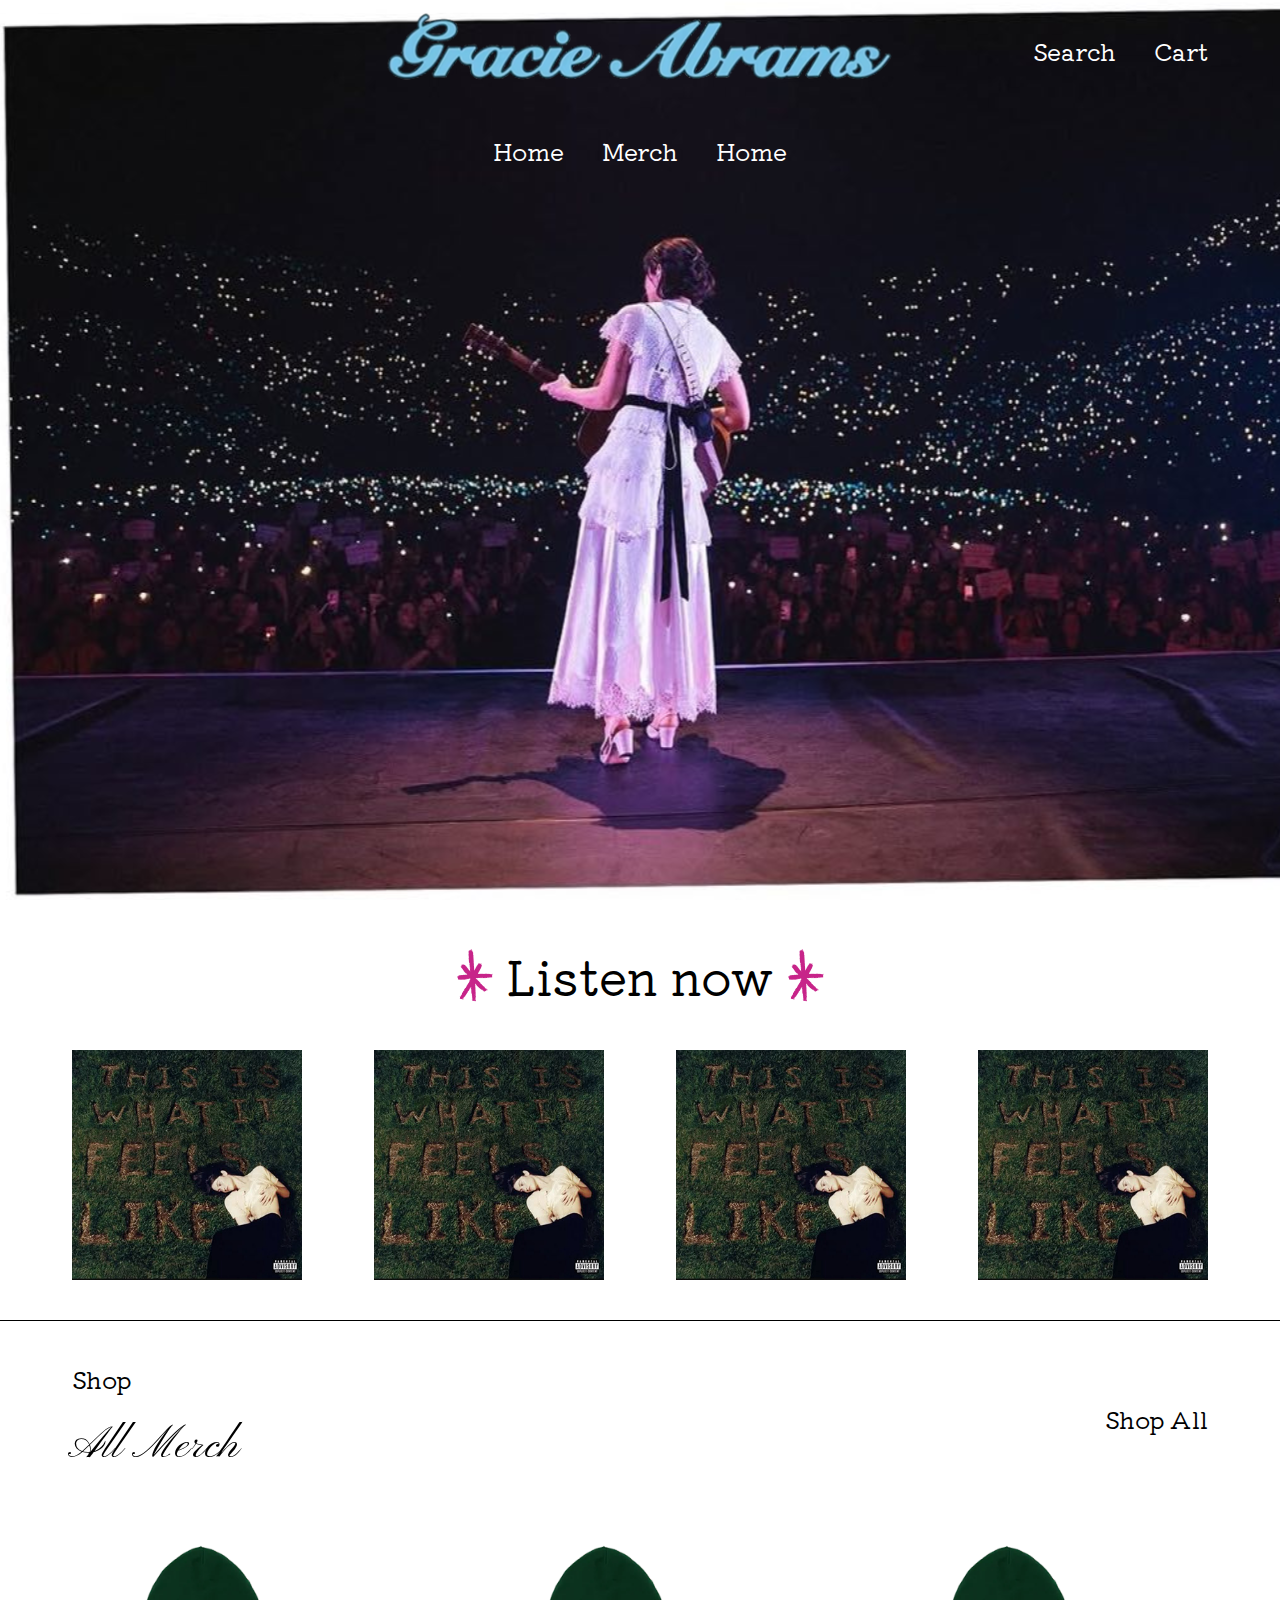
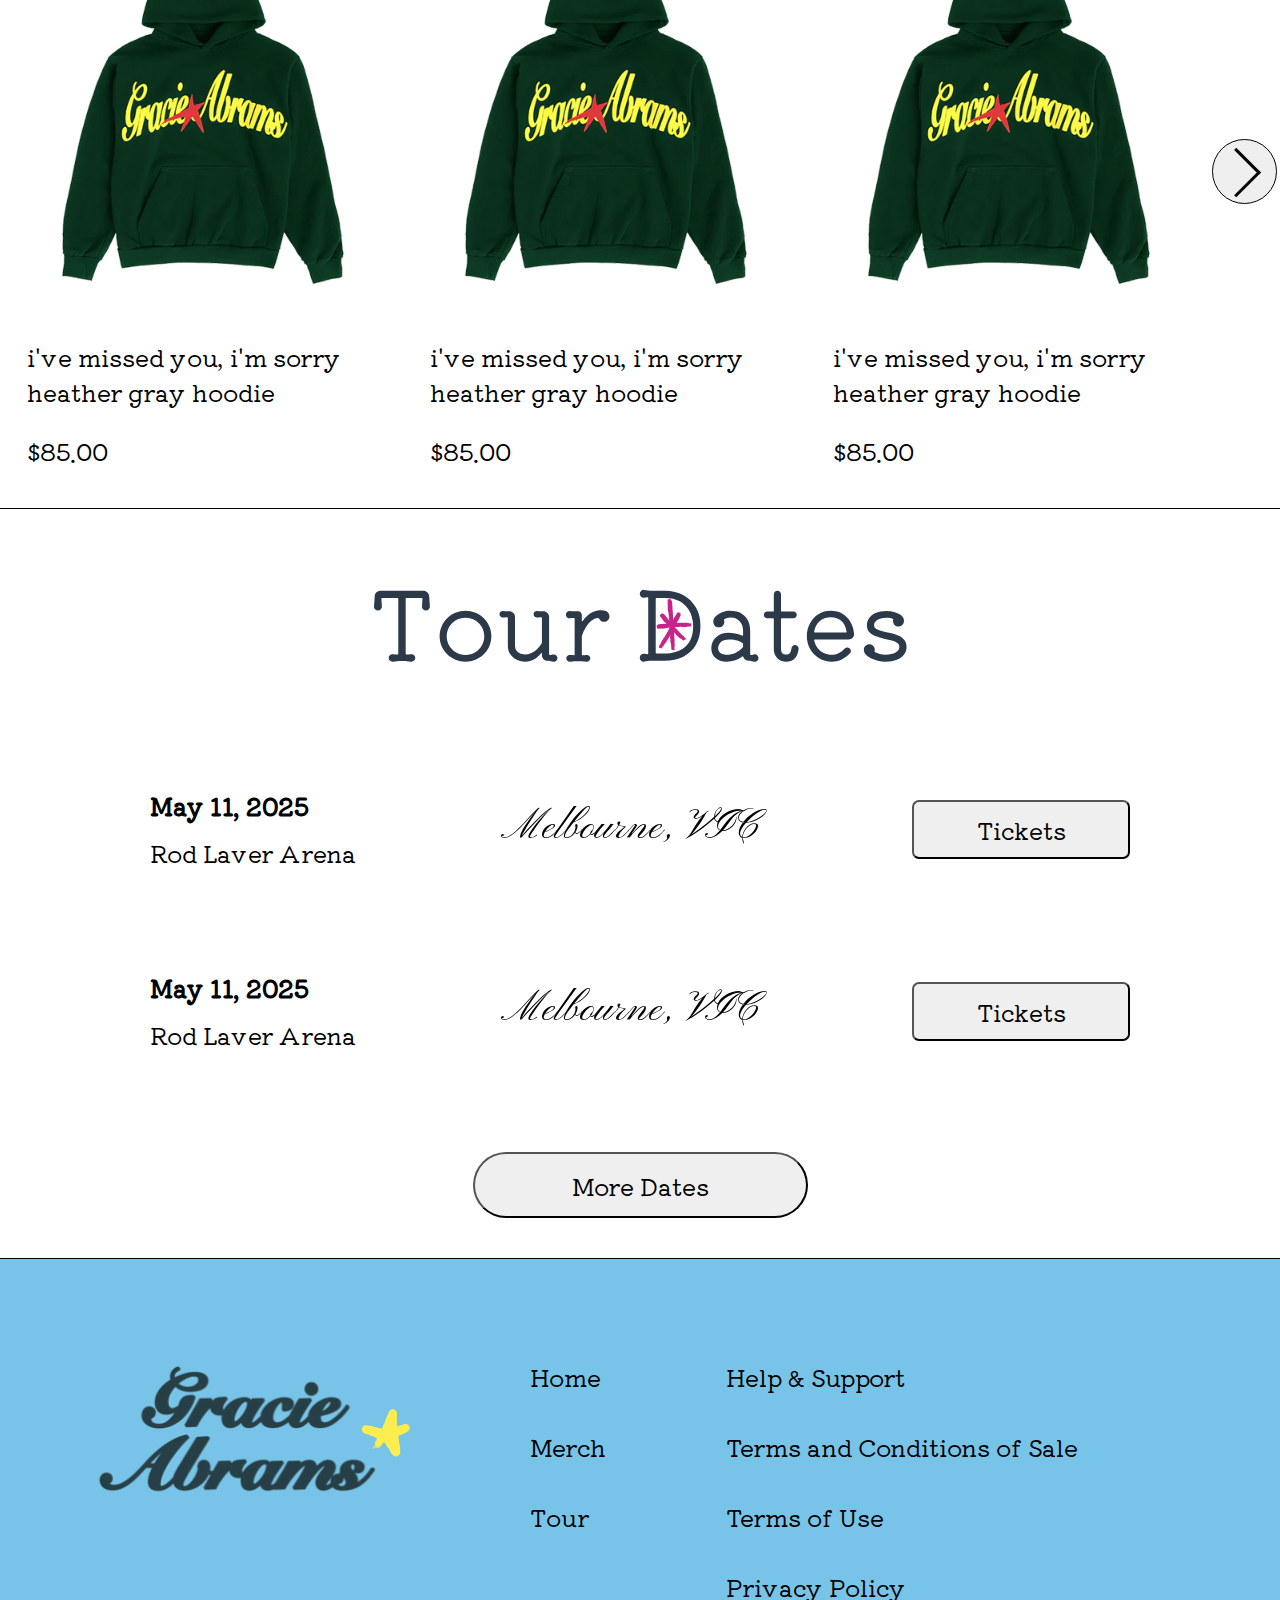
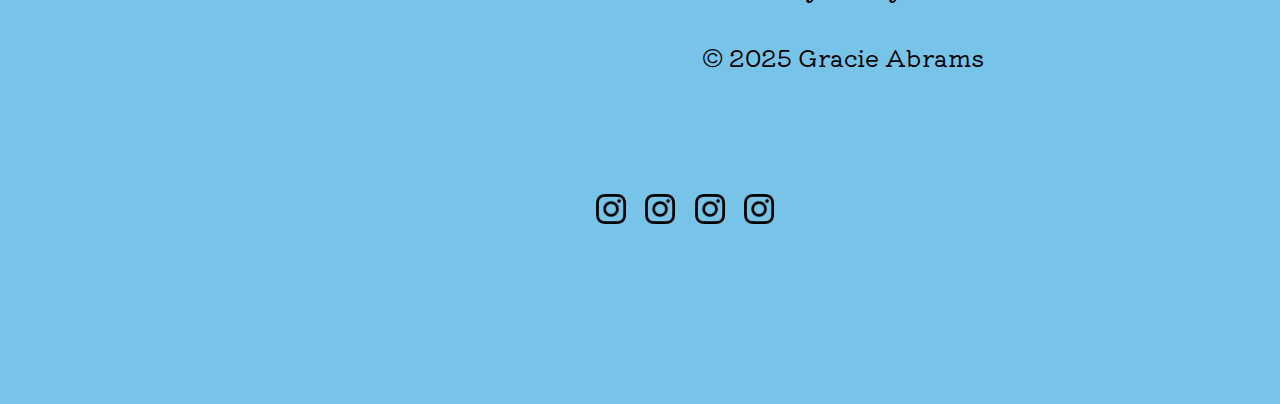
<file: templates/home.html>
<!DOCTYPE html>
<html lang="en">
<head>
    <meta charset="UTF-8">
    <meta name="viewport" content="width=device-width, initial-scale=1.0">
    <title>Gracie Abrams</title>
    <link rel="stylesheet" href="../static/home/style.css">
</head>
<body>
    <header>
        <section>
            <img src="../static/home/img/graciename 1.png" alt="Gracie Abrams">
        </section>
        <section>
            <p>
                <span>Search</span>
                <span>Cart</span>
            </p>
        </section>
        <section>
            <p>
                <span>Home</span>
                <span>Merch</span>
                <span>Home</span>
            </p>
        </section>
    </header>
    <main>
        <section id="listen_now">
            <div>
                <img src="../static/home/img/Group 17.png" alt="">
                <h1>Listen now</h1>
                <img src="../static/home/img/Group 17.png" alt="">
            </div>
            <div>
                <img src="../static/home/img/whatitfeelslike.png" alt="">
                <img src="../static/home/img/whatitfeelslike.png" alt="">
                <img src="../static/home/img/whatitfeelslike.png" alt="">
                <img src="../static/home/img/whatitfeelslike.png" alt="">
            </div>
        </section>
        <section id="merch">
            <div class="headline">
                <p>
                    <span>Shop</span>
                    <span>All Merch</span>
                </p>
                <p>
                    <span>Shop All</span>
                </p>
            </div>
            <div class="cardline">
                <div class="card">
                    <img src="../static/home/img/m2.png" alt="">
                    <p>
                        <span>i've missed you, i'm sorry heather gray hoodie</span>
                        <span>$85.00</span>
                    </p>
                </div>
                <div class="card">
                    <img src="../static/home/img/m2.png" alt="">
                    <p>
                        <span>i've missed you, i'm sorry heather gray hoodie</span>
                        <span>$85.00</span>
                    </p>
                </div>
                <div class="card">
                    <img src="../static/home/img/m2.png" alt="">
                    <p>
                        <span>i've missed you, i'm sorry heather gray hoodie</span>
                        <span>$85.00</span>
                    </p>
                </div>
                <button></button>
            </div>
        </section>
        <section id="tour">
            <div class="headline">
                <img src="../static/home/img/Group 38.svg" alt="Tour Dates">
            </div>
            <div class="dateline">
                <p>
                    <span>May 11, 2025</span>
                    <span>Rod Laver Arena</span>
                </p>
                <p>Melbourne, VIC</p>
                <button>Tickets</button>
            </div>
            <div class="dateline">
                <p>
                    <span>May 11, 2025</span>
                    <span>Rod Laver Arena</span>
                </p>
                <p>Melbourne, VIC</p>
                <button>Tickets</button>
            </div>
            <button id="more_dates_btn">More Dates</button>
        </section>
    </main>
    <footer>
        <section>
            <img src="../static/home/img/Group 39.svg" alt="">
            <p>
                Home <br><br>
                Merch<br><br>
                Tour
            </p>
            <p>
                Help & Support<br><br>
                Terms and Conditions of Sale<br><br>
                Terms of Use<br><br>
                Privacy Policy<br><br>
                <span>© 2025 Gracie Abrams</span>
            </p>
        </section>
        <section>
            <div>
                <img src="../static/home/img/free-icon-instagram-1384031.svg" alt="">
                <img src="../static/home/img/free-icon-instagram-1384031.svg" alt="">
                <img src="../static/home/img/free-icon-instagram-1384031.svg" alt="">
                <img src="../static/home/img/free-icon-instagram-1384031.svg" alt="">
            </div>
        </section>
    </footer>
</body>
</html>
</file>
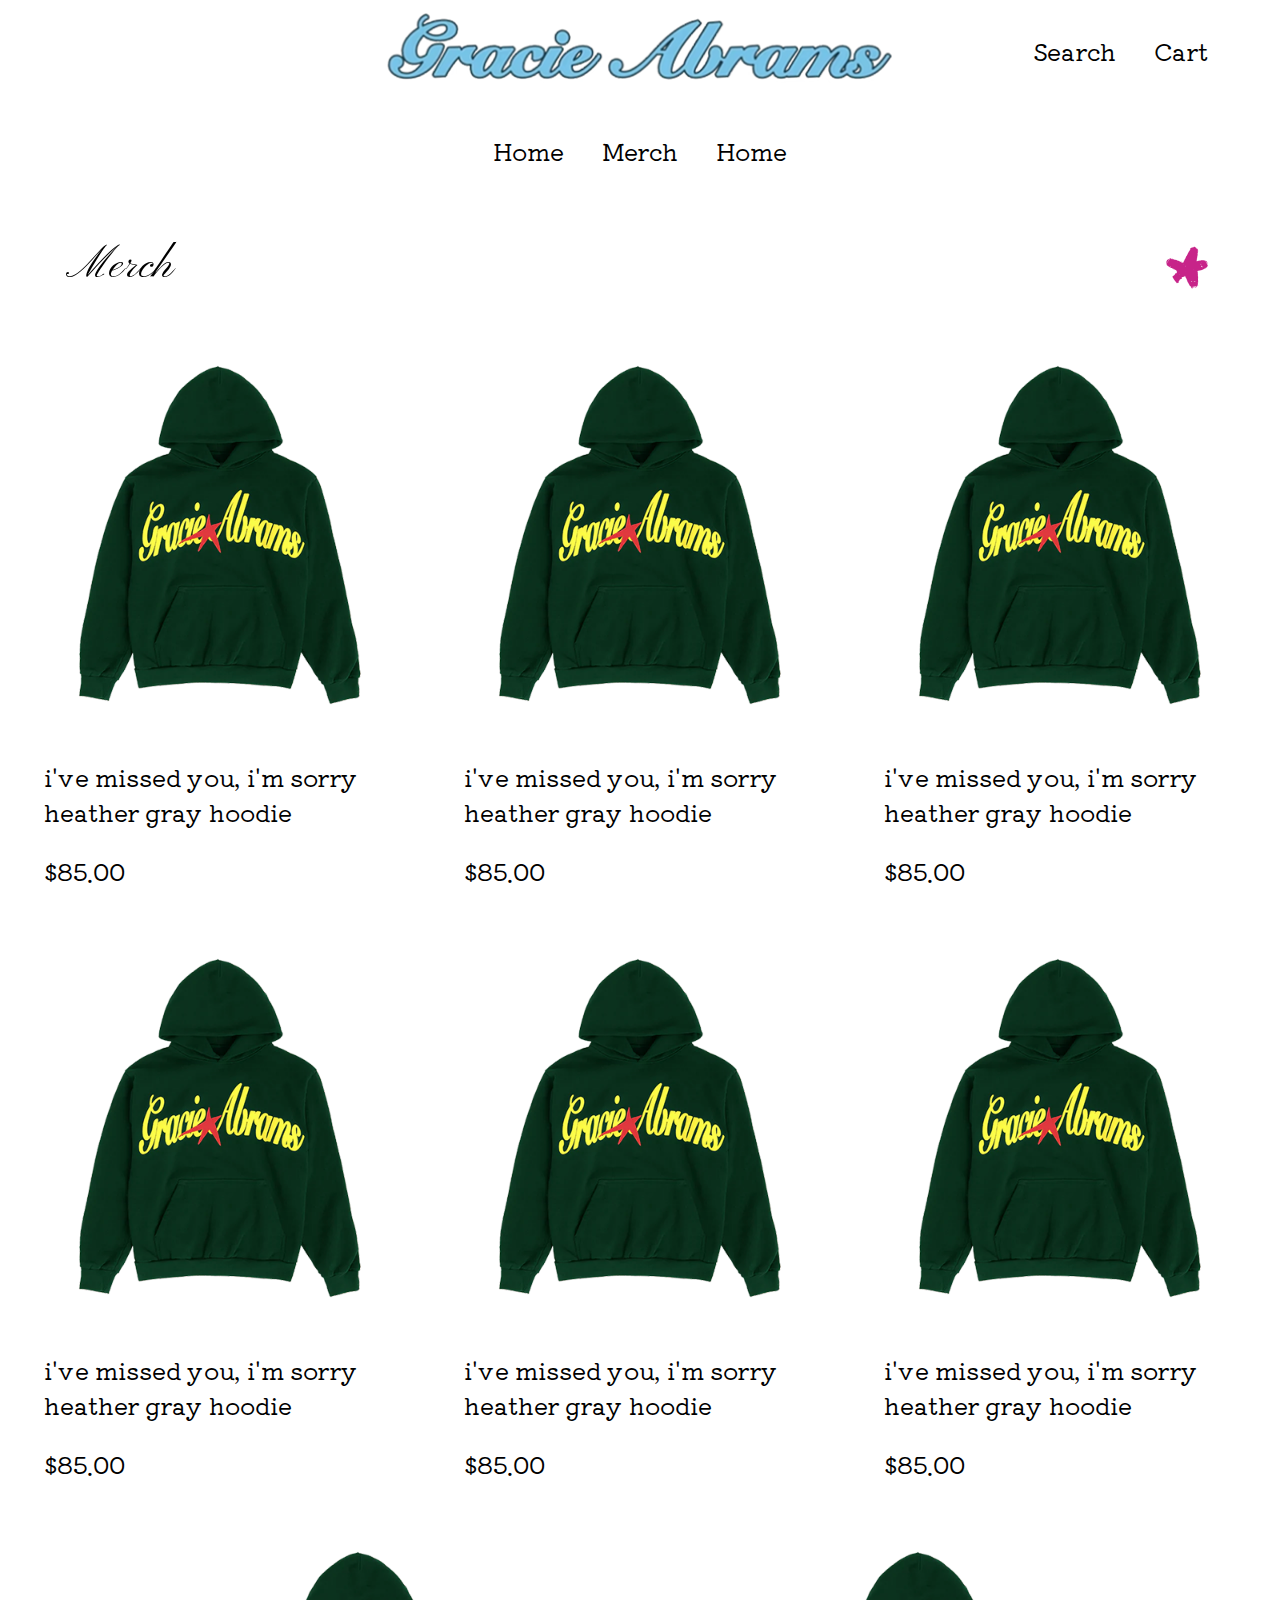
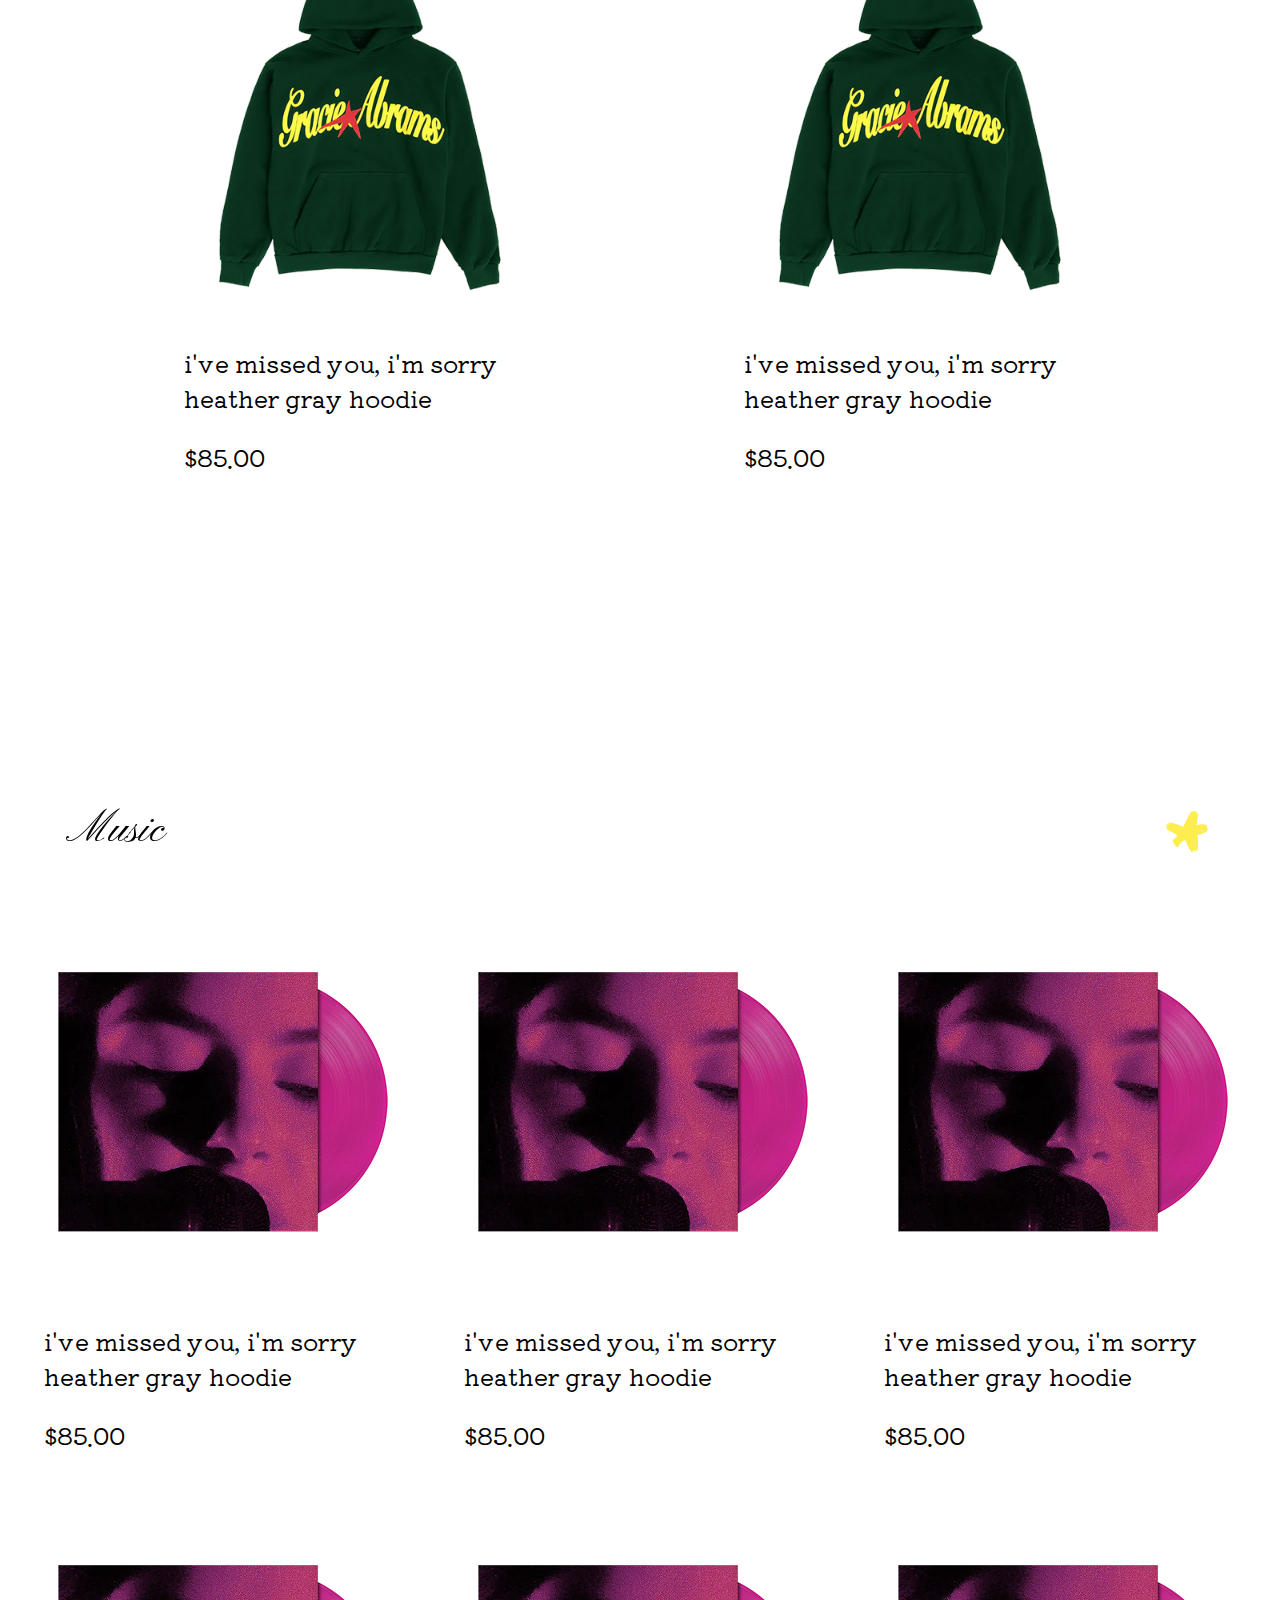
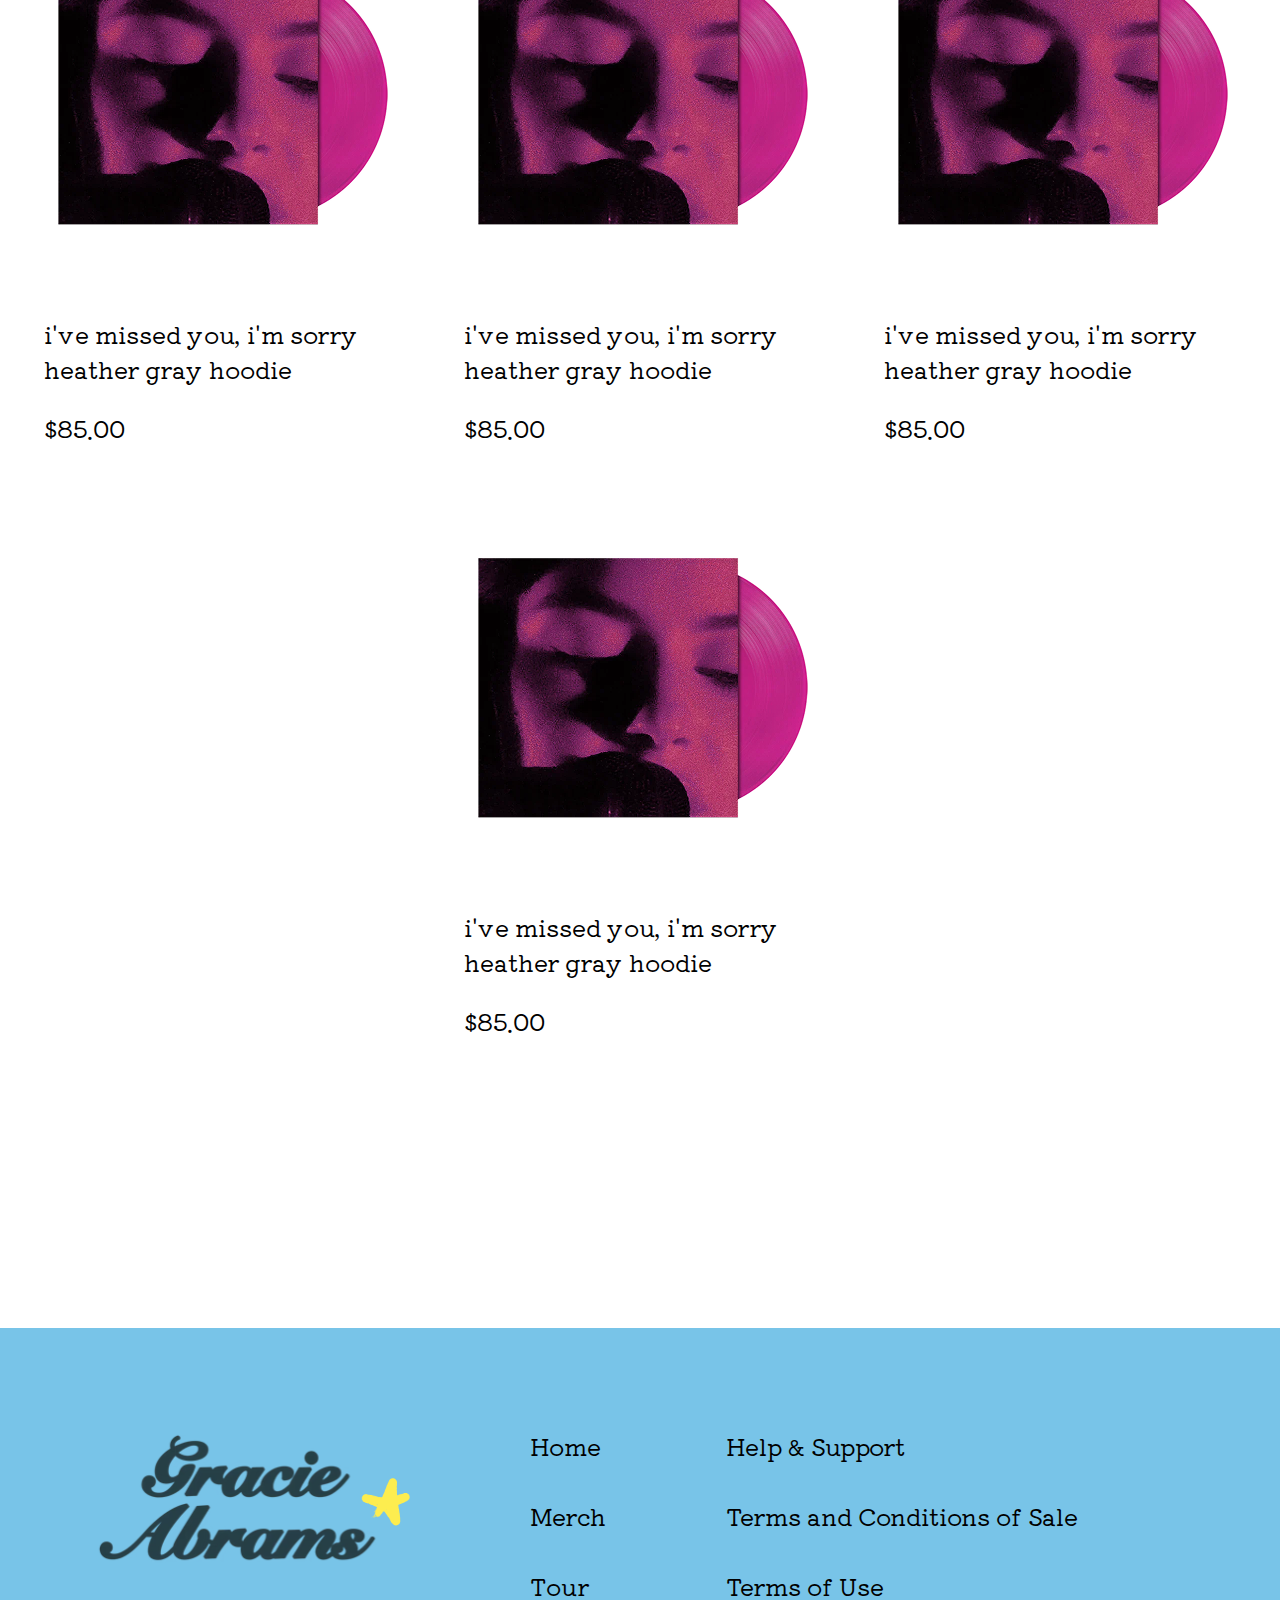
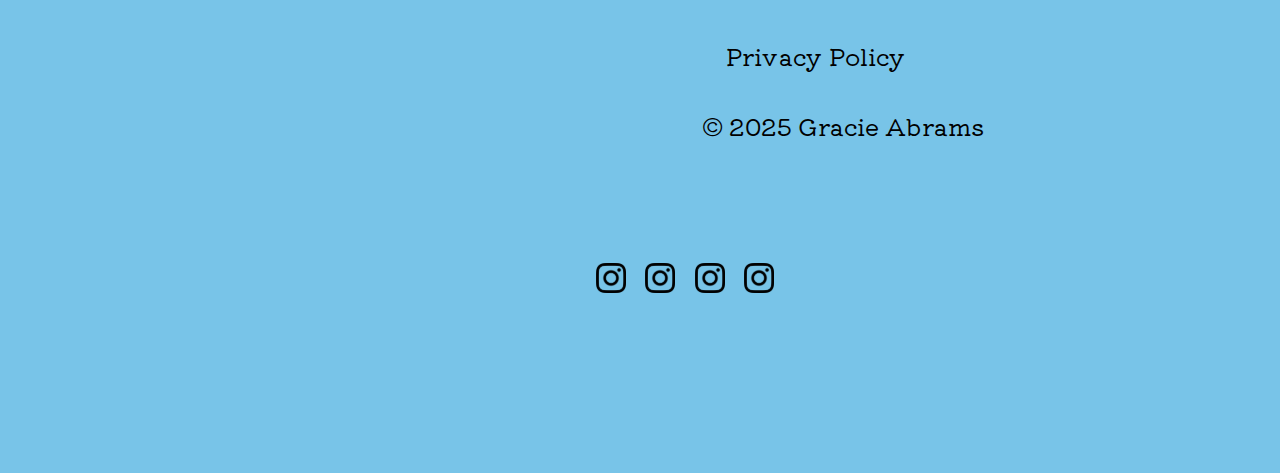
<file: templates/store.html>
<!DOCTYPE html>
<html lang="en">
<head>
    <meta charset="UTF-8">
    <meta name="viewport" content="width=device-width, initial-scale=1.0">
    <title>Gracie Abrams</title>
    <link rel="stylesheet" href="..//static/home/style.css">
    <link rel="stylesheet" href="../static/store/style.css">
</head>
<body>
    <header>
        <section>
            <img src="../static/home/img/graciename 1.png" alt="Gracie Abrams">
        </section>
        <section>
            <p>
                <span>Search</span>
                <span>Cart</span>
            </p>
        </section>
        <section>
            <p>
                <span>Home</span>
                <span>Merch</span>
                <span>Home</span>
            </p>
        </section>
    </header>
    <main>
        <section id="merch">
            <div class="headline">
                <p>
                    <span>Merch</span>
                </p>
                <img src="../static/store/img/Vector 6.svg" alt="">
            </div>
            <div class="cardline">
                <div class="card">
                    <img src="../static/home/img/m2.png" alt="">
                    <p>
                        <span>i've missed you, i'm sorry heather gray hoodie</span>
                        <span>$85.00</span>
                    </p>
                </div>
                <div class="card">
                    <img src="../static/home/img/m2.png" alt="">
                    <p>
                        <span>i've missed you, i'm sorry heather gray hoodie</span>
                        <span>$85.00</span>
                    </p>
                </div>
                <div class="card">
                    <img src="../static/home/img/m2.png" alt="">
                    <p>
                        <span>i've missed you, i'm sorry heather gray hoodie</span>
                        <span>$85.00</span>
                    </p>
                </div>
                <div class="card">
                    <img src="../static/home/img/m2.png" alt="">
                    <p>
                        <span>i've missed you, i'm sorry heather gray hoodie</span>
                        <span>$85.00</span>
                    </p>
                </div>
                <div class="card">
                    <img src="../static/home/img/m2.png" alt="">
                    <p>
                        <span>i've missed you, i'm sorry heather gray hoodie</span>
                        <span>$85.00</span>
                    </p>
                </div>
                <div class="card">
                    <img src="../static/home/img/m2.png" alt="">
                    <p>
                        <span>i've missed you, i'm sorry heather gray hoodie</span>
                        <span>$85.00</span>
                    </p>
                </div>
                <div class="card">
                    <img src="../static/home/img/m2.png" alt="">
                    <p>
                        <span>i've missed you, i'm sorry heather gray hoodie</span>
                        <span>$85.00</span>
                    </p>
                </div>
                <div class="card">
                    <img src="../static/home/img/m2.png" alt="">
                    <p>
                        <span>i've missed you, i'm sorry heather gray hoodie</span>
                        <span>$85.00</span>
                    </p>
                </div>
            </div>
        </section>
        <section id="music">
            <div class="headline">
                <p>
                    <span>Music</span>
                </p>
                <img src="../static/store/img/Vector 7.svg" alt="">
            </div>
            <div class="cardline">
                <div class="card">
                    <img src="../static/store/img/mu2.png" alt="">
                    <p>
                        <span>i've missed you, i'm sorry heather gray hoodie</span>
                        <span>$85.00</span>
                    </p>
                </div>
                <div class="card">
                    <img src="../static/store/img/mu2.png" alt="">
                    <p>
                        <span>i've missed you, i'm sorry heather gray hoodie</span>
                        <span>$85.00</span>
                    </p>
                </div>
                <div class="card">
                    <img src="../static/store/img/mu2.png" alt="">
                    <p>
                        <span>i've missed you, i'm sorry heather gray hoodie</span>
                        <span>$85.00</span>
                    </p>
                </div>
                <div class="card">
                    <img src="../static/store/img/mu2.png" alt="">
                    <p>
                        <span>i've missed you, i'm sorry heather gray hoodie</span>
                        <span>$85.00</span>
                    </p>
                </div>
                <div class="card">
                    <img src="../static/store/img/mu2.png" alt="">
                    <p>
                        <span>i've missed you, i'm sorry heather gray hoodie</span>
                        <span>$85.00</span>
                    </p>
                </div>
                <div class="card">
                    <img src="../static/store/img/mu2.png" alt="">
                    <p>
                        <span>i've missed you, i'm sorry heather gray hoodie</span>
                        <span>$85.00</span>
                    </p>
                </div>
                <div class="card">
                    <img src="../static/store/img/mu2.png" alt="">
                    <p>
                        <span>i've missed you, i'm sorry heather gray hoodie</span>
                        <span>$85.00</span>
                    </p>
                </div>
            </div>
        </section>
    </main>
    <footer>
        <section>
            <img src="../static/home/img/Group 39.svg" alt="">
            <p>
                Home <br><br>
                Merch<br><br>
                Tour
            </p>
            <p>
                Help & Support<br><br>
                Terms and Conditions of Sale<br><br>
                Terms of Use<br><br>
                Privacy Policy<br><br>
                <span>© 2025 Gracie Abrams</span>
            </p>
        </section>
        <section>
            <div>
                <img src="../static/home/img/free-icon-instagram-1384031.svg" alt="">
                <img src="../static/home/img/free-icon-instagram-1384031.svg" alt="">
                <img src="../static/home/img/free-icon-instagram-1384031.svg" alt="">
                <img src="../static/home/img/free-icon-instagram-1384031.svg" alt="">
            </div>
        </section>
    </footer>
</body>
</html>
</file>
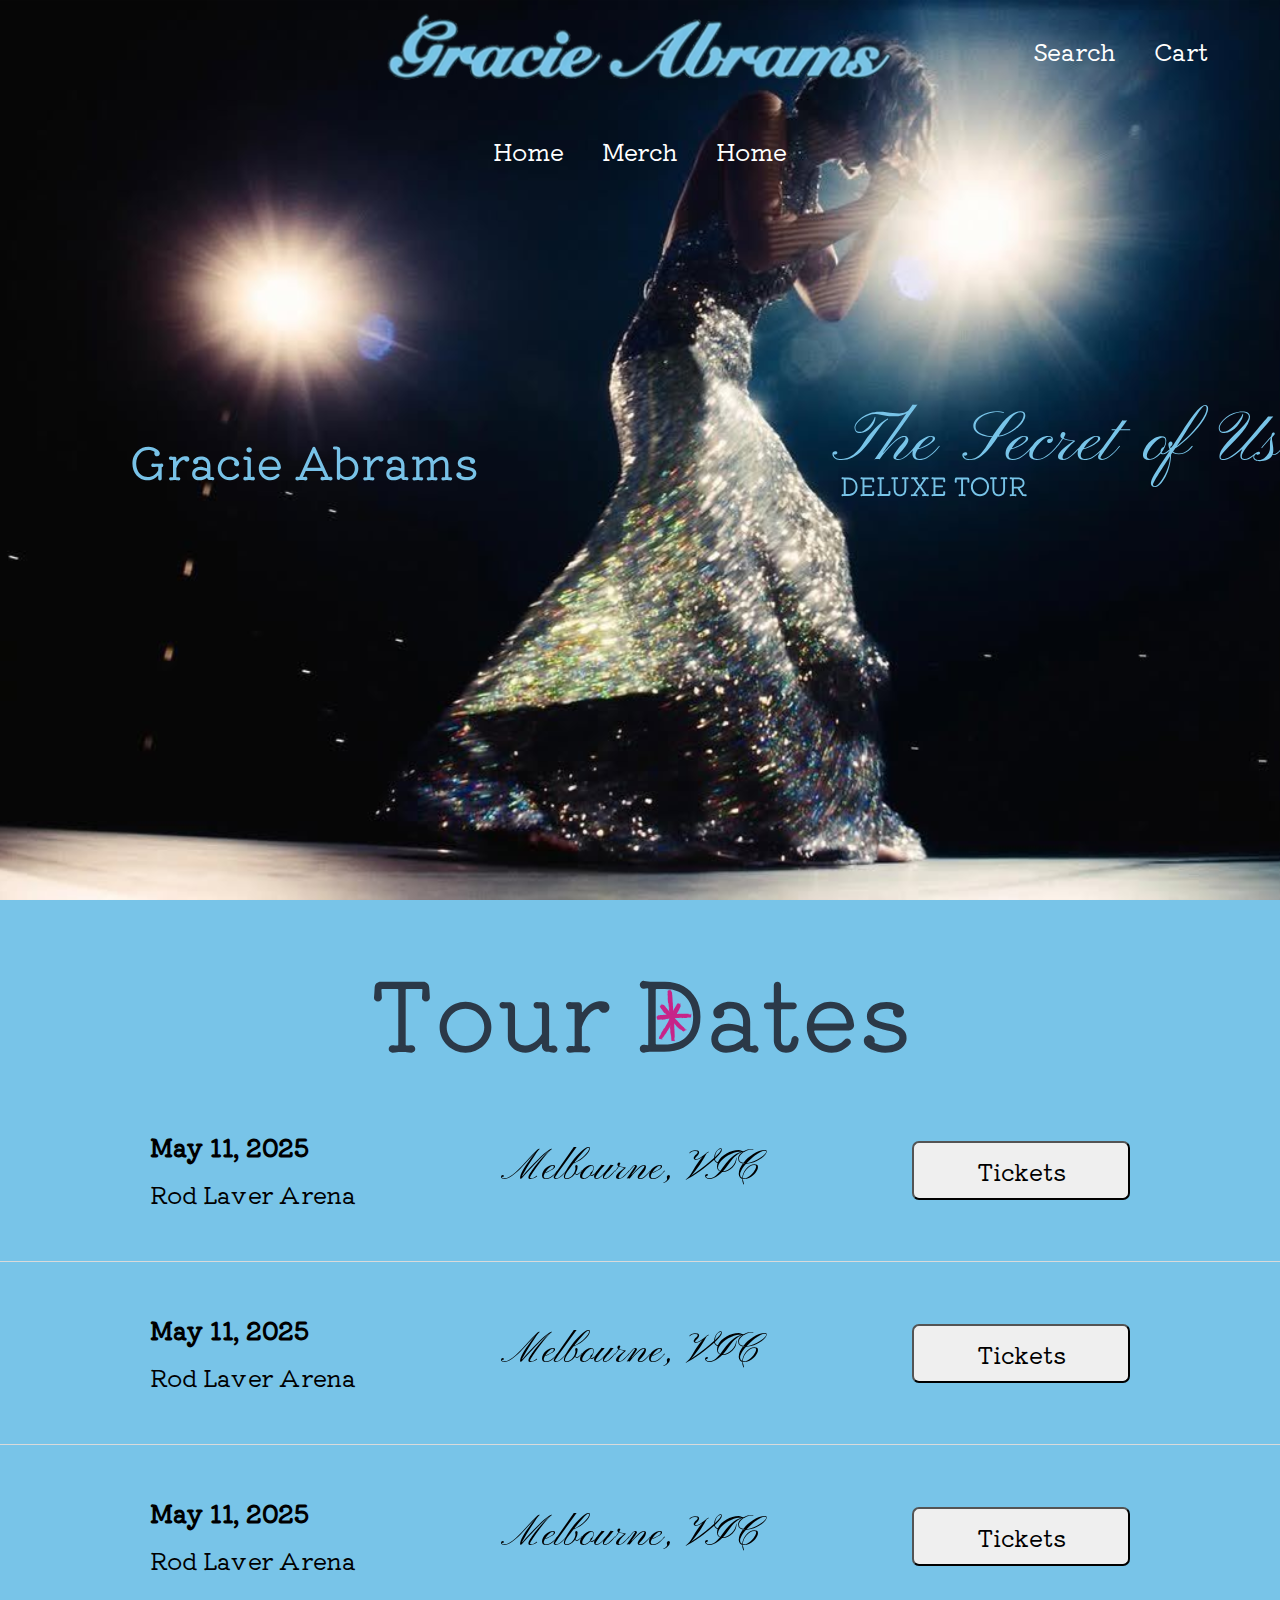
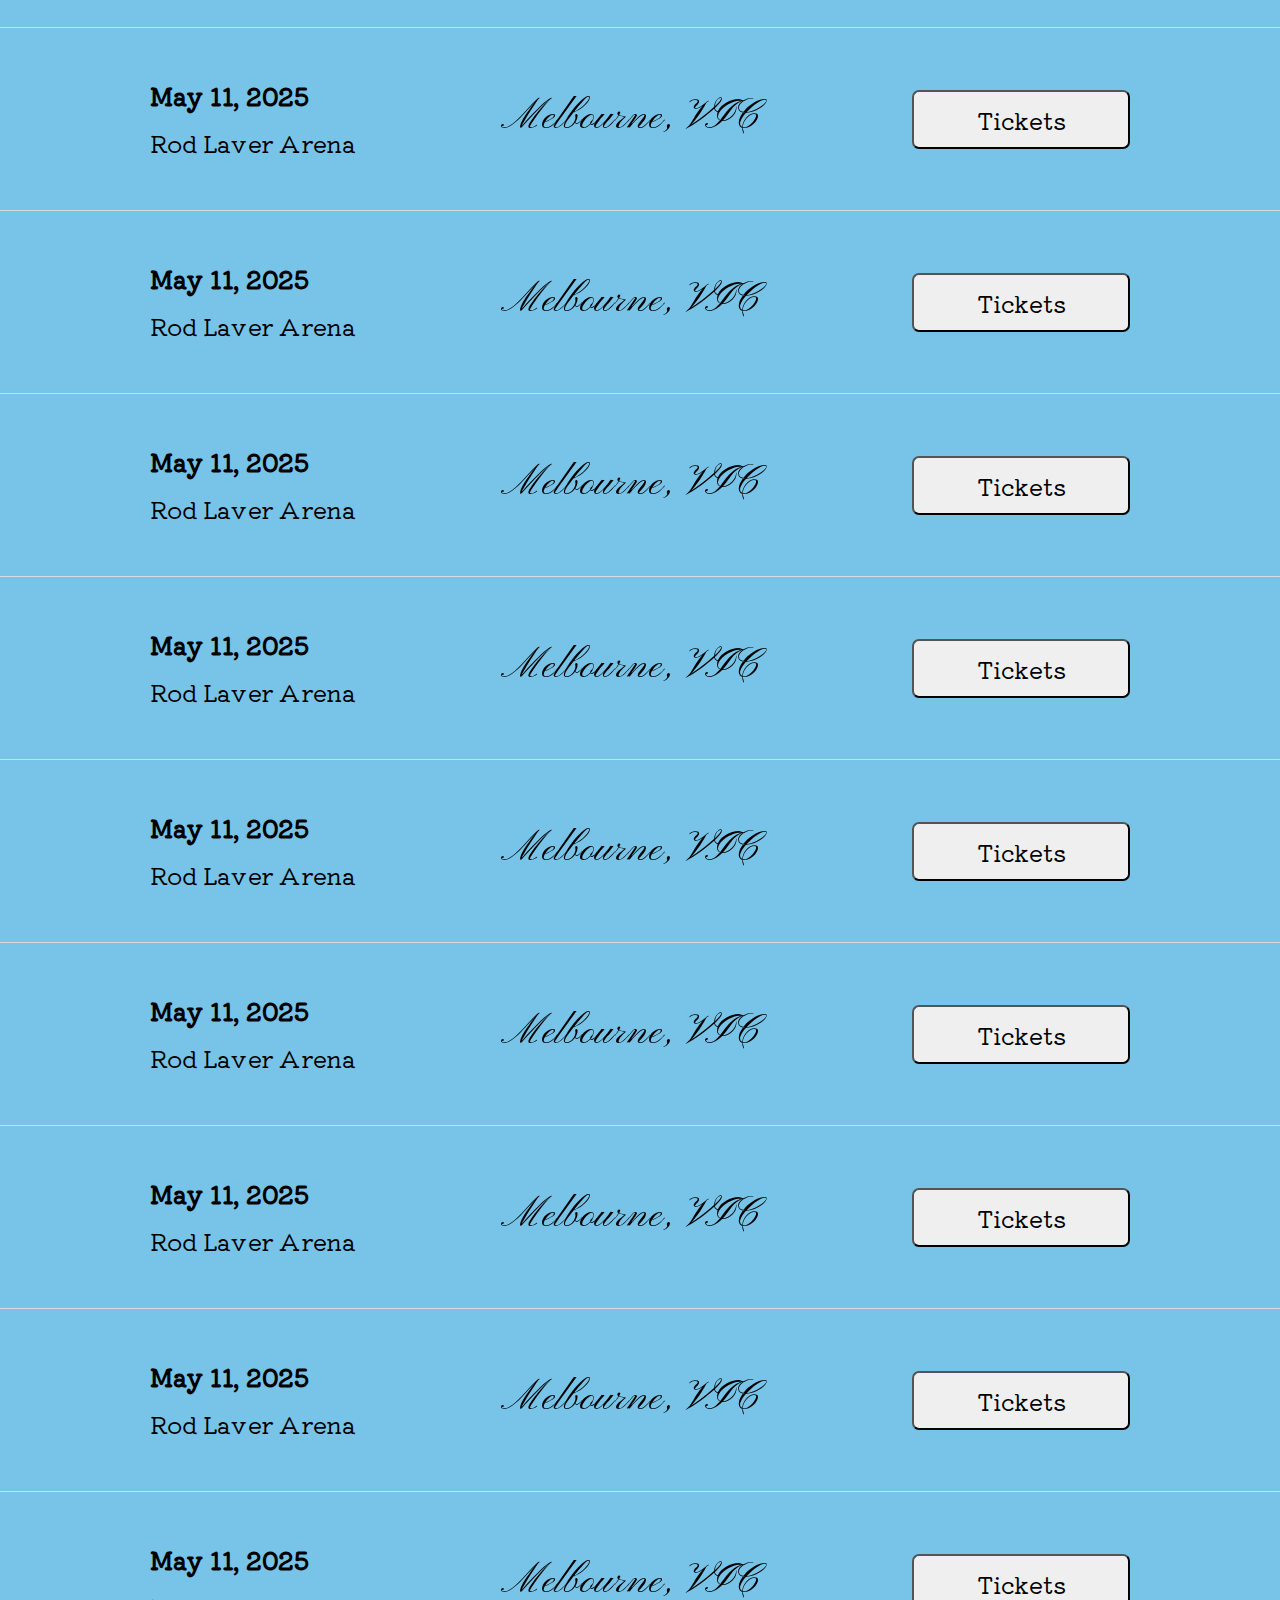
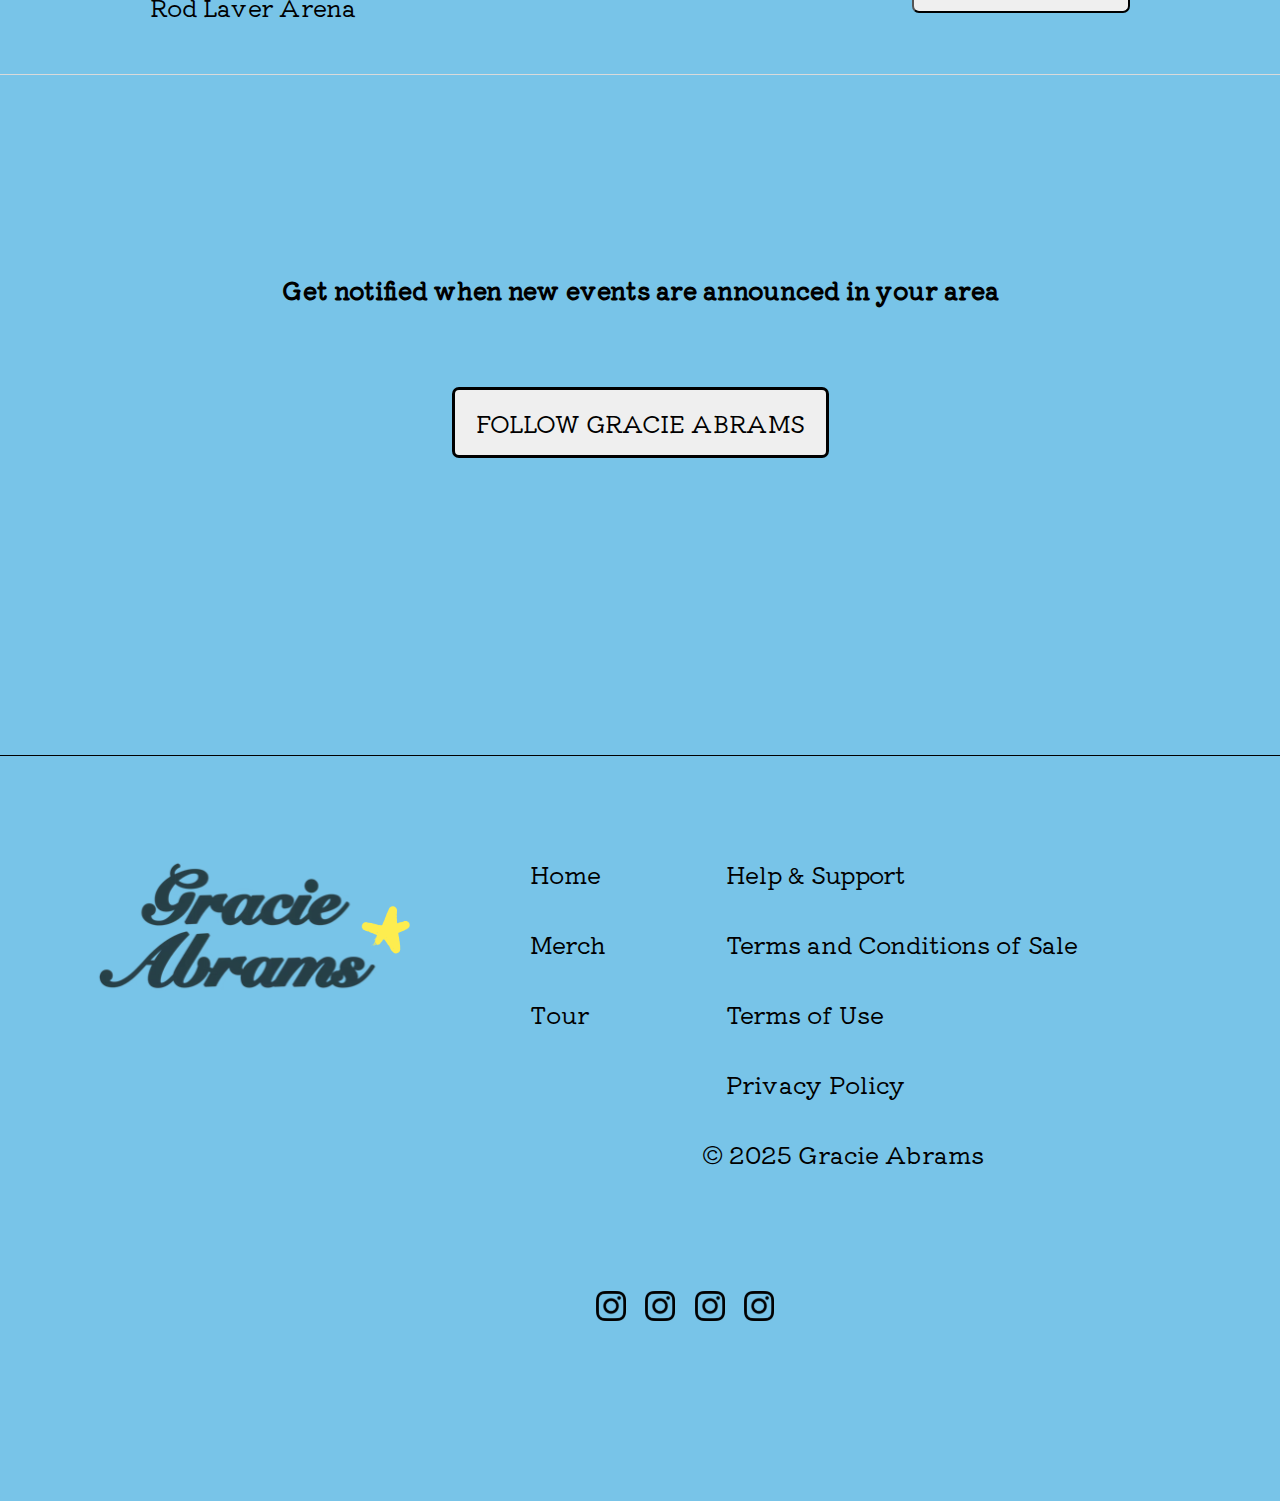
<file: templates/tour.html>
<!DOCTYPE html>
<html lang="en">
<head>
    <meta charset="UTF-8">
    <meta name="viewport" content="width=device-width, initial-scale=1.0">
    <title>Gracie Abrams</title>
    <link rel="stylesheet" href="..//static/home/style.css">
    <link rel="stylesheet" href="../static/tour/style.css">
</head>
<body>
    <header>
        <section>
            <img src="../static/home/img/graciename 1.png" alt="Gracie Abrams">
        </section>
        <section>
            <p>
                <span>Search</span>
                <span>Cart</span>
            </p>
        </section>
        <section>
            <p>
                <span>Home</span>
                <span>Merch</span>
                <span>Home</span>
            </p>
        </section>
        <section>
            <h1>Gracie Abrams</h1>
            <p>
                <span>The Secret of Us</span>
                <span>DELUXE TOUR</span>
            </p>
        </section>
    </header>
    <main>
        <section id="tour">
            <div class="headline">
                <img src="../static/home/img/Group 38.svg" alt="Tour Dates">
            </div>
            <div class="dateline">
                <p>
                    <span>May 11, 2025</span>
                    <span>Rod Laver Arena</span>
                </p>
                <p>Melbourne, VIC</p>
                <button>Tickets</button>
            </div>
            <div class="dateline">
                <p>
                    <span>May 11, 2025</span>
                    <span>Rod Laver Arena</span>
                </p>
                <p>Melbourne, VIC</p>
                <button>Tickets</button>
            </div>
            <div class="dateline">
                <p>
                    <span>May 11, 2025</span>
                    <span>Rod Laver Arena</span>
                </p>
                <p>Melbourne, VIC</p>
                <button>Tickets</button>
            </div>
            <div class="dateline">
                <p>
                    <span>May 11, 2025</span>
                    <span>Rod Laver Arena</span>
                </p>
                <p>Melbourne, VIC</p>
                <button>Tickets</button>
            </div>
            <div class="dateline">
                <p>
                    <span>May 11, 2025</span>
                    <span>Rod Laver Arena</span>
                </p>
                <p>Melbourne, VIC</p>
                <button>Tickets</button>
            </div>
            <div class="dateline">
                <p>
                    <span>May 11, 2025</span>
                    <span>Rod Laver Arena</span>
                </p>
                <p>Melbourne, VIC</p>
                <button>Tickets</button>
            </div>
                        <div class="dateline">
                <p>
                    <span>May 11, 2025</span>
                    <span>Rod Laver Arena</span>
                </p>
                <p>Melbourne, VIC</p>
                <button>Tickets</button>
            </div>
            <div class="dateline">
                <p>
                    <span>May 11, 2025</span>
                    <span>Rod Laver Arena</span>
                </p>
                <p>Melbourne, VIC</p>
                <button>Tickets</button>
            </div>
            <div class="dateline">
                <p>
                    <span>May 11, 2025</span>
                    <span>Rod Laver Arena</span>
                </p>
                <p>Melbourne, VIC</p>
                <button>Tickets</button>
            </div>
            <div class="dateline">
                <p>
                    <span>May 11, 2025</span>
                    <span>Rod Laver Arena</span>
                </p>
                <p>Melbourne, VIC</p>
                <button>Tickets</button>
            </div>
            <div class="dateline">
                <p>
                    <span>May 11, 2025</span>
                    <span>Rod Laver Arena</span>
                </p>
                <p>Melbourne, VIC</p>
                <button>Tickets</button>
            </div>
            <div class="dateline">
                <p>
                    <span>May 11, 2025</span>
                    <span>Rod Laver Arena</span>
                </p>
                <p>Melbourne, VIC</p>
                <button>Tickets</button>
            </div>
        </section>
        <section>
            <h1>Get notified when new events are announced in your area</h1>
            <button>FOLLOW GRACIE ABRAMS</button>
        </section>
    </main>
    <footer>
        <section>
            <img src="../static/home/img/Group 39.svg" alt="">
            <p>
                Home <br><br>
                Merch<br><br>
                Tour
            </p>
            <p>
                Help & Support<br><br>
                Terms and Conditions of Sale<br><br>
                Terms of Use<br><br>
                Privacy Policy<br><br>
                <span>© 2025 Gracie Abrams</span>
            </p>
        </section>
        <section>
            <div>
                <img src="../static/home/img/free-icon-instagram-1384031.svg" alt="">
                <img src="../static/home/img/free-icon-instagram-1384031.svg" alt="">
                <img src="../static/home/img/free-icon-instagram-1384031.svg" alt="">
                <img src="../static/home/img/free-icon-instagram-1384031.svg" alt="">
            </div>
        </section>
    </footer>
</body>
</html>
</file>
<file: static/home/style.css>
@import url("https://fonts.googleapis.com/css2?family=Kapakana:wght@300..400&family=Kiwi+Maru&display=swap");
* {
  margin: 0;
  padding: 0;
  font-family: "Kiwi Maru", serif;
  font-weight: 400;
  font-style: normal;
  font-size: 24px;
}

body {
  overflow-x: hidden;
}

button {
  cursor: pointer;
}

header {
  width: 100%;
  height: 100vh;
  background-image: url(../home/img/g9.svg);
  background-size: cover;
  background-repeat: no-repeat;
}
header section:first-child {
  position: absolute;
}
header section:nth-child(2) {
  justify-content: end;
}
header section:nth-child(2) p {
  padding-right: 3em;
}
header section {
  width: 100%;
  height: 100px;
  display: flex;
  justify-content: center;
  align-items: center;
  color: #fff;
}
header section img {
  height: 100%;
}
header section p {
  display: flex;
  gap: 3vw;
}

main section {
  border-bottom: #000 solid 1px;
  padding: 40px 0;
}
main section div {
  display: flex;
}
main #listen_now div:first-child {
  justify-content: center;
  align-items: center;
  gap: 1vw;
  margin-bottom: 40px;
}
main #listen_now div:last-child {
  justify-content: space-evenly;
}
main #listen_now div:last-child img {
  width: 18%;
}
main #listen_now h1 {
  font-size: 48px;
}
main #tour {
  display: flex;
  flex-direction: column;
  align-items: center;
  gap: 100px;
}
main #tour .headline {
  justify-content: center;
}
main #tour .dateline {
  width: 100vw;
  justify-content: space-evenly;
  align-items: center;
}
main #tour .dateline button {
  width: 218px;
  height: 59px;
  border-radius: 7px;
}
main #tour .dateline p:nth-child(2) {
  font-family: "Kapakana", cursive;
  font-size: 52px;
}
main #tour .dateline p {
  display: flex;
  flex-direction: column;
  gap: 0.5em;
}
main #tour .dateline p span:first-child {
  font-weight: bold;
}
main #tour #more_dates_btn {
  width: 335px;
  height: 66px;
  border-radius: 100px;
}

.headline {
  justify-content: space-between;
  padding: 0 3em;
}
.headline p {
  display: flex;
  flex-direction: column;
  justify-content: center;
  gap: 1em;
}
.headline p:first-child span:last-child {
  font-family: "Kapakana", cursive;
  font-size: 55px;
}

.cardline {
  justify-content: space-evenly;
  align-items: center;
}
.cardline button {
  width: 65px;
  height: 65px;
  border: #000 solid 1px;
  border-radius: 100px;
}
.cardline button::before {
  margin-left: 10%;
  display: block;
  content: "";
  width: 50%;
  height: 50%;
  border: #000 solid 3px;
  border-left: none;
  border-bottom: none;
  transform: rotate(45deg);
}

.card {
  flex-direction: column;
  margin-top: 40px;
  max-width: 400px;
}
.card p {
  display: flex;
  flex-direction: column;
  gap: 1em;
  margin-top: 1em;
  padding-left: 1em;
}
.card p span {
  text-wrap: wrap;
}

footer {
  background-color: #78C4E8;
  padding: 100px 0 180px 90px;
  display: flex;
  flex-direction: column;
  gap: 120px;
}
footer section:first-child img {
  max-width: 320px;
}
footer section:first-child p span {
  margin-left: -1em;
}
footer section:last-child {
  justify-content: center;
}
footer section:last-child div {
  display: flex;
  width: 15%;
  justify-content: space-between;
}
footer section {
  display: flex;
  align-items: start;
  gap: 120px;
}/*# sourceMappingURL=style.css.map */
</file>
<file: static/store/style.css>
header {
  background-image: none;
  height: auto;
}
header section {
  color: black;
  border-color: black;
}

main section {
  border: none;
  margin-bottom: 250px;
}

.cardline {
  flex-wrap: wrap;
}/*# sourceMappingURL=style.css.map */
</file>
<file: static/tour/style.css>
header {
  background-image: url(../tour/img/bgHome.svg);
}
header section:last-child {
  display: none;
  width: 100vw;
  height: 100%;
  justify-content: space-evenly;
  color: #78C4E8;
}
header section:last-child h1 {
  font-size: 64px;
}
header section:last-child p {
  display: flex;
  flex-direction: column;
  gap: 0.25em;
}
header section:last-child p span:first-child {
  font-size: 128px;
  font-family: "Kapakana", cursive;
}

main {
  background-color: #78C4E8;
}
main #tour {
  gap: 0px;
  border: none;
}
main section:last-child {
  display: flex;
  flex-direction: column;
  align-items: center;
  justify-content: center;
  gap: 80px;
  width: 100%;
  padding: 50px 0 190px;
  height: 400px;
}
main section:last-child button {
  width: 377px;
  height: 71px;
  border: #000 solid 3px;
  border-radius: 7px;
}
main section:last-child h1 {
  font-size: 24px;
  font-weight: 600;
}

.dateline {
  padding: 50px 0;
  border-bottom: 1px solid #DADADA;
}/*# sourceMappingURL=style.css.map */
</file>
